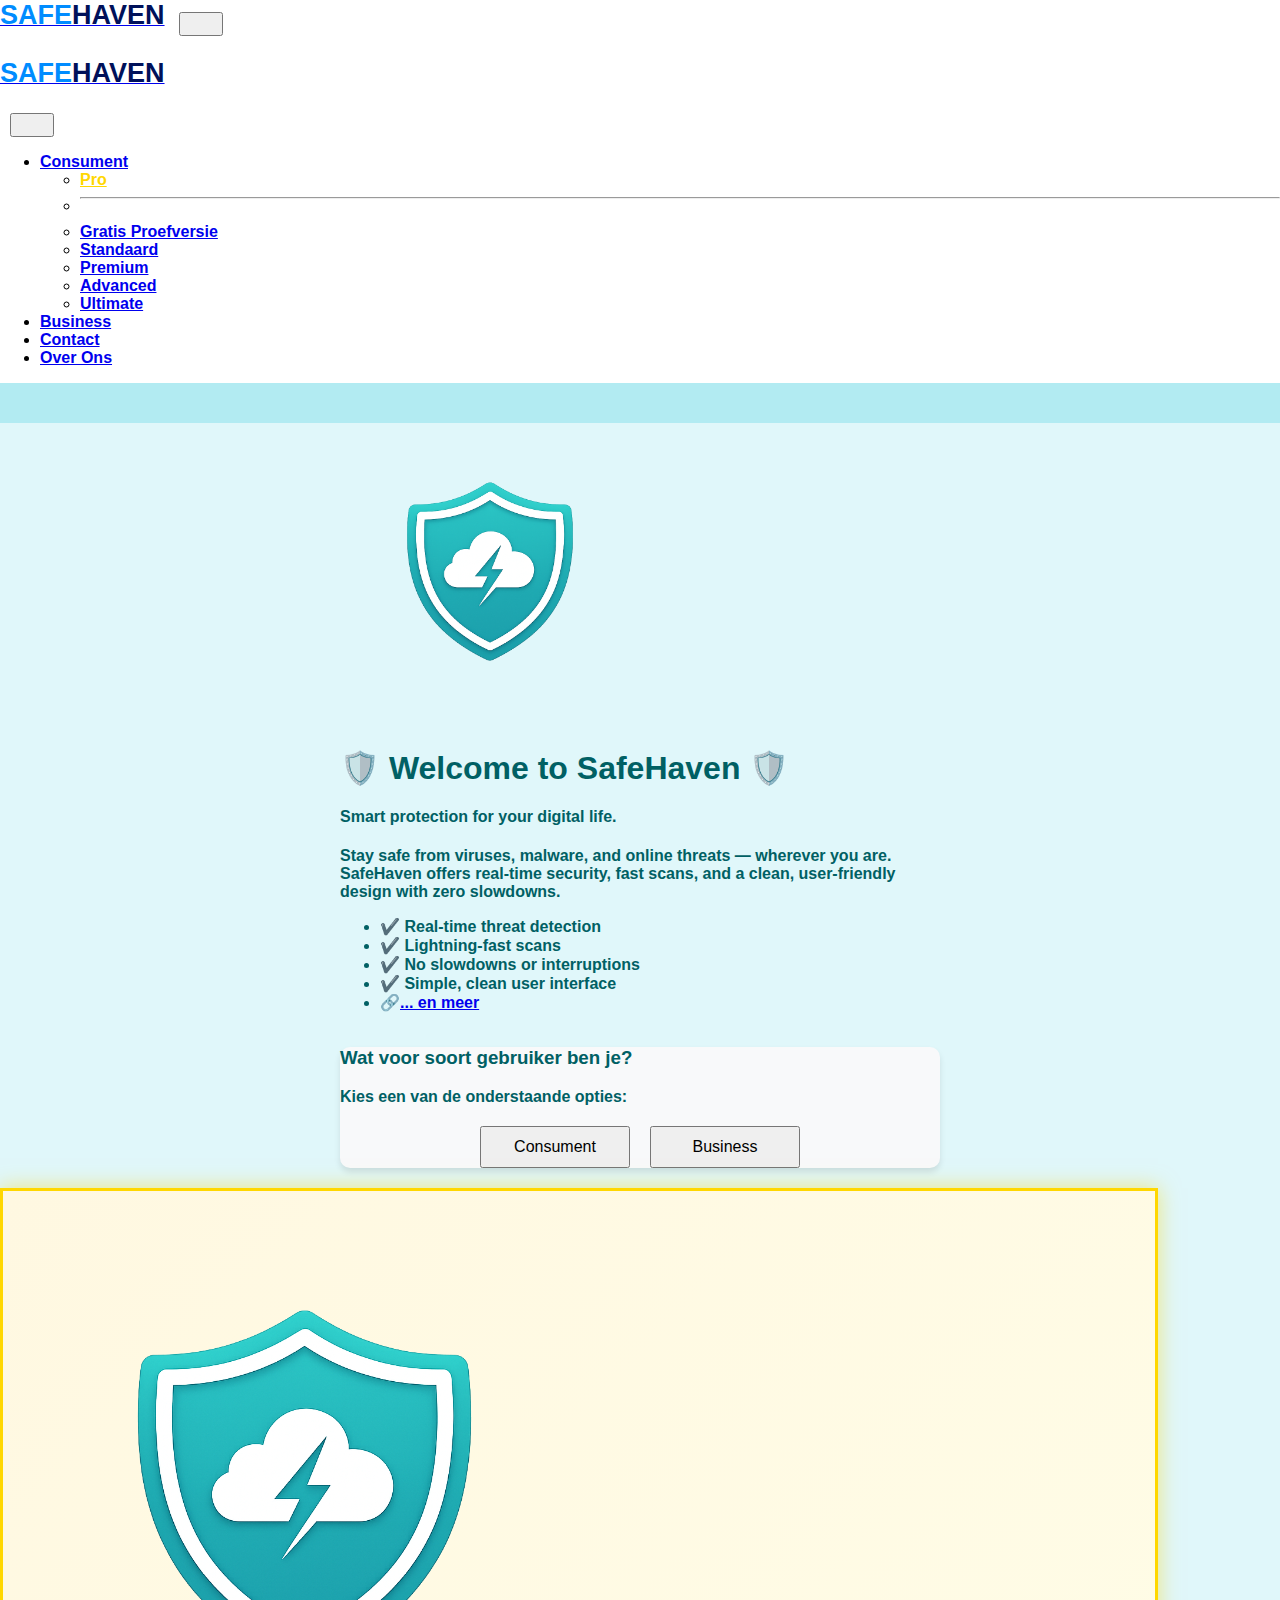
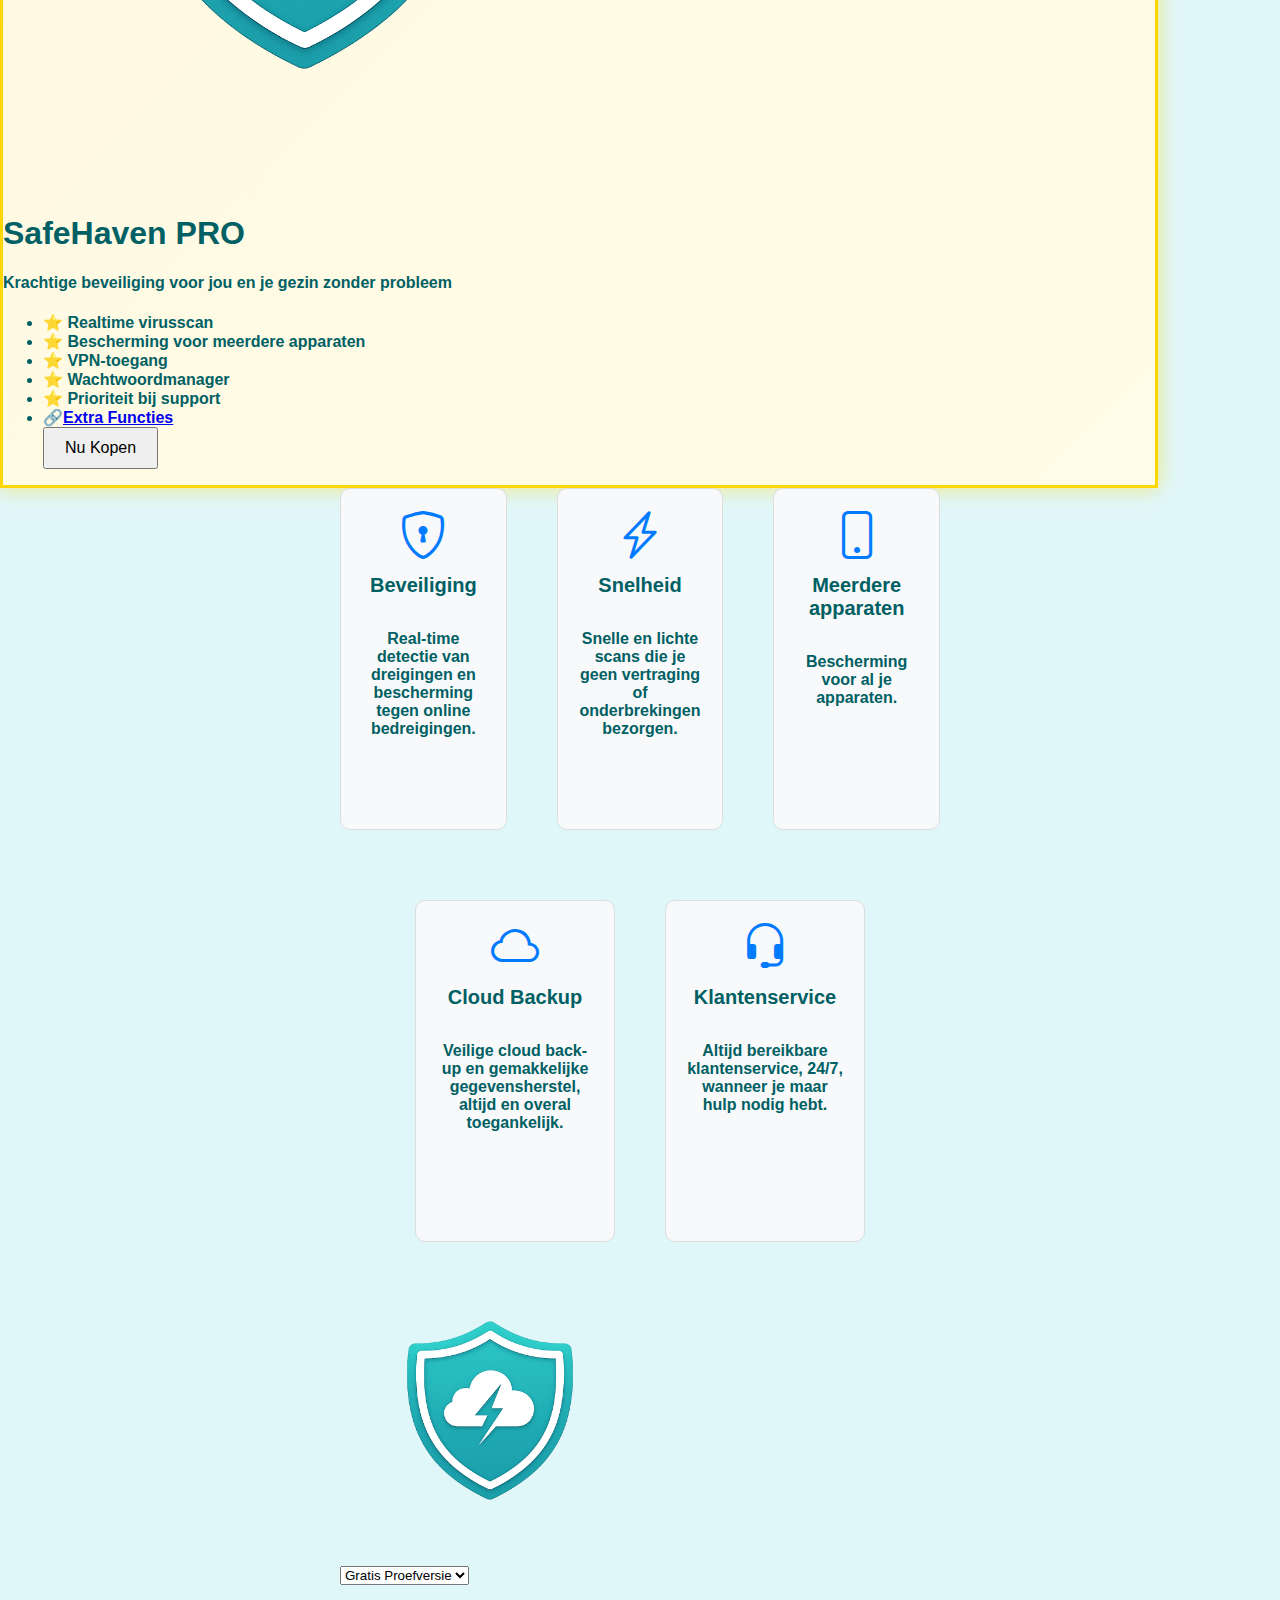
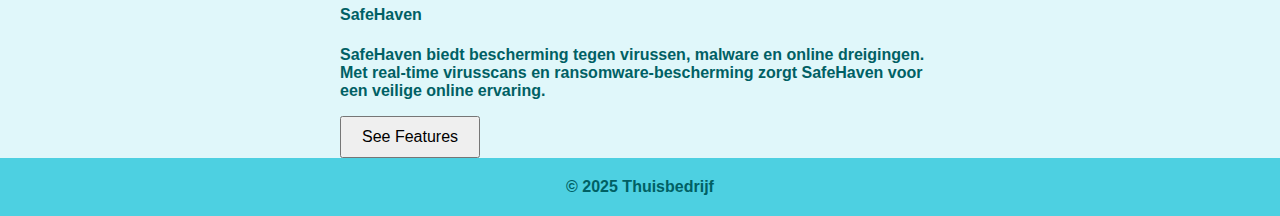
<file: Onderneming NIEUWE NIZUEZE UPDATE/index.html>
<!DOCTYPE html>
<html lang="en">
<head>
  <meta charset="UTF-8">
    <meta name="viewport" content="width=device-width, initial-scale=1.0">
  <title>Layout Wisselaar</title>
  <link rel="stylesheet" href="style.css">
   <link href="https://cdn.jsdelivr.net/npm/bootstrap-icons@1.10.5/font/bootstrap-icons.css" rel="stylesheet">
  <link href="https://cdn.jsdelivr.net/npm/bootstrap@5.3.6/dist/css/bootstrap.min.css" rel="stylesheet" integrity="sha384-4Q6Gf2aSP4eDXB8Miphtr37CMZZQ5oXLH2yaXMJ2w8e2ZtHTl7GptT4jmndRuHDT" crossorigin="anonymous">
  <style>
    body {
      margin: 0;
      font-family: Arial, sans-serif;
      font-weight: bold;
    }

    .buttons {
      display: flex;
      justify-content: center;
      margin: 20px 0;
    }

    button {
      margin: 0 10px;
      padding: 10px 20px;
      font-size: 16px;
      cursor: pointer;
    }

    .layout {
      display: none;
      min-height: 100vh;
      flex-direction: column;
    }

    .header, .footer {
      padding: 20px;
      text-align: center;
    }

    .content {
      flex: 1;
      padding: 40px;
      text-align: center;
    }

    /* Thuis layout */
    .home-layout {
      background-color: #e0f7fa;
      color: #006064;
    }

    .home-layout .header {
      background-color: #b2ebf2;
    }

    .home-layout .footer {
      background-color: #4dd0e1;
    }

    /* Zakelijke layout */
    .business-layout {
      background-color: #f3e5f5;
      color: #4a148c;
    }

    .business-layout .header {
      background-color: #ce93d8;
    }

    .business-layout .footer {
      background-color: #ba68c8;
    }

    .active {
      display: flex;
    }

        .feature-box {
      flex: 1;  /* Makes all boxes grow and have equal width */
      min-height: 300px;
      text-align: center;
      padding: 20px;
      border: 1px solid #ddd;
      border-radius: 10px;
      background-color: #f8f9fa;
      margin-bottom: 20px;
      transition: transform 0.3s ease, box-shadow 0.3s ease;
    }

    .feature-box:hover {
      transform: translateY(-5px);
      box-shadow: 0 4px 10px rgba(0, 0, 0, 0.1);
    }

    .feature-box i {
      font-size: 3rem;
      color: #007bff;
    }

    .feature-box h5 {
      margin-top: 10px;
      font-size: 1.25rem;
    }

    /* Optional: Add space between the boxes */
    .feature-box-container {
      display: flex;
      align-items: stretch; 
      justify-content: center;
      gap: 50px;
      flex-wrap: wrap;
    }

    .feature-box-container .col-md-2 {
      flex: 1;
      max-width: 200px;
      text-align: center;
    }

        #fadeImage {
      transition: opacity 0.3s ease-in-out;
    }

    .opacity-0 {
      opacity: 0;
    }
  </style>
</head>
<body>
  <script src="https://cdn.jsdelivr.net/npm/bootstrap@5.3.0-alpha1/dist/js/bootstrap.bundle.min.js"></script>





<nav class="navbar fixed-top bg-body-tertiary">
  <div class="container-fluid">
    <nav class="navbar bg-body-tertiary fixed-top">
  <div class="container-fluid">
    <a class="navbar-brand" href="index.html"><span class="safe">SAFE</span><span class="haven">HAVEN</span></a>
    <button class="navbar-toggler" type="button" data-bs-toggle="offcanvas" data-bs-target="#offcanvasNavbar" aria-controls="offcanvasNavbar" aria-label="Toggle navigation">
      <span class="navbar-toggler-icon"></span>
    </button>
    <div class="offcanvas offcanvas-end" tabindex="-1" id="offcanvasNavbar" aria-labelledby="offcanvasNavbarLabel">
      <div class="offcanvas-header">
        <h5 class="offcanvas-title" id="offcanvasNavbarLabel"><a class="navbar-brand" href="index.html"><span class="safe">SAFE</span><span class="haven">HAVEN</span></a></h5>
        <button type="button" class="btn-close" data-bs-dismiss="offcanvas" aria-label="Close"></button>
      </div>
      
      <div class="offcanvas-body">
        <ul class="navbar-nav justify-content-end flex-grow-1 pe-3">
          <li class="nav-item dropdown">
            <a class="nav-link dropdown-toggle" href="Consument.html" role="button" data-bs-toggle="dropdown" aria-expanded="true">Consument</a>
            <ul class="dropdown-menu">
              <li><a class="dropdown-item" href="#" style="color: gold;">Pro</a></li>
              <li><hr class="dropdown-divider"></li>
              <li><a class="dropdown-item" href="#">Gratis Proefversie</a></li>
              <li><a class="dropdown-item" href="#">Standaard</a></li>
              <li><a class="dropdown-item" href="#">Premium</a></li>
              <li><a class="dropdown-item" href="#">Advanced</a></li>
              <li><a class="dropdown-item" href="#">Ultimate</a></li>

            </ul>
                            <li class="nav-item"><a class="nav-link active" aria-current="page" href="Business.html">Business</a></li>
          <li class="nav-item"><a class="nav-link active" aria-current="page" href="Contact.html">Contact</a></li>
          <li class="nav-item"><a class="nav-link active" aria-current="page" href="Over Ons.html">Over Ons</a></li>
          </li>
        </ul>
      </div>
    </div>
  </div>
</nav>
  </div>
</nav>










  <!-- Thuis Layout -->
  <div id="home" class="layout home-layout active">
    <div class="header">
    </div>

    <main class="container py-5">
     <div class="row align-items-center">
      <div class="container mt-5 pt-5">
  <div class="row align-items-center">
    <!-- Left: Image -->
    <div class="col-md-5 text-center mb-4 mb-md-0">
      <img src="Assets/SafeHaven Logo NoBG.png" alt="SafeHaven Logo" class="img-fluid rounded shadow" style="max-height: 300px;">
    </div>

    <!-- Right: Text content -->
    <div class="col-md-7">
      <h1 class="mb-3">🛡️ Welcome to SafeHaven 🛡️</h1>
      <h4 class="mb-3">Smart protection for your digital life.</h4>
      <p>Stay safe from viruses, malware, and online threats — wherever you are. SafeHaven offers real-time security, fast scans, and a clean, user-friendly design with zero slowdowns.</p>
      <ul class="list-unstyled">
        <li>✔️ Real-time threat detection</li>
        <li>✔️ Lightning-fast scans</li>
        <li>✔️ No slowdowns or interruptions</li>
        <li>✔️ Simple, clean user interface</li>
        <li>🔗<a href="#" class="link-primary link-offset-2 link-underline-opacity-0 link-underline-opacity-0-hover">... en meer</a></li>
      </ul>
    </div>
  </div>
   </div>
</div>
</main>



  <section class="py-5 px-4 bg-light">
    <div class="container py-5">
  <div class="box text-center p-4 rounded border">
    <h3>Wat voor soort gebruiker ben je?</h3>
    <p>Kies een van de onderstaande opties:</p>
    <div class="buttons">
      <button onclick="switchLayout('home')" class="btn btn-primary mx-2">Consument</button>
      <button onclick="switchLayout('business')" class="btn btn-secondary mx-2">Business</button>
    </div>


  </div>
</div>
  </section>



<div id="home-content" class="layout-content">
<!------------------------------------------------------------------->





  <div class="pro-box mx-auto my-5 p-4 rounded">

    <div class="row g-0 align-items-center">
      
      <!-- Left: Carousel -->
      <div class="col-md-5 border rounded">
        <div id="carouselExampleAutoplaying" class="carousel slide" data-bs-ride="carousel">
          <div class="carousel-inner">
            <div class="carousel-item active">
              <img src="Assets/SafeHaven Logo NoBG.png" class="d-block w-100" alt="...">
            </div>
          </div>
        </div>
      </div>

      <!-- Right: Text content -->
      <div class="col-md-6 p-5">
        <h1 class="mb-3">SafeHaven PRO</h1>
        <h4 class="mb-3">Krachtige beveiliging voor jou en je gezin zonder probleem</h4>
        <ul class="list-unstyled">
          <li>⭐ Realtime virusscan</li>
          <li>⭐ Bescherming voor meerdere apparaten</li>
          <li>⭐ VPN-toegang</li>
          <li>⭐ Wachtwoordmanager</li>
          <li>⭐ Prioriteit bij support</li>
          <li>🔗<a href="#" class="link-primary link-offset-2 link-underline-opacity-0 link-underline-opacity-0-hover">Extra Functies</a></li>
          <button class="btn btn-primary w-50" style="margin-left: 0px;padding-top: 10px;">Nu Kopen</button>
        </ul>
      </div>

    </div>

  </div>





  <div class="row">


    <!-- Right: Dropdown and text -->
 



  

 </div>

  <section class="py-5 px-4 bg-light">
 <div class="container py-5">
    <div class="feature-box-container">
      <!-- Box 1 -->
      <div class="col-md-2">
        <div class="feature-box">
          <i class="bi bi-shield-lock"></i>
          <h5>Beveiliging</h5>
          <p>Real-time detectie van dreigingen en bescherming tegen online bedreigingen.</p>
        </div>
      </div>

      <!-- Box 2 -->
      <div class="col-md-2">
        <div class="feature-box">
          <i class="bi bi-lightning-charge"></i>
          <h5>Snelheid</h5>
          <p>Snelle en lichte scans die je geen vertraging of onderbrekingen bezorgen.</p>
        </div>
      </div>

      <!-- Box 3 -->
      <div class="col-md-2">
        <div class="feature-box">
          <i class="bi bi-phone"></i>
          <h5>Meerdere apparaten</h5>
          <p>Bescherming voor al je apparaten.</p>
        </div>
      </div>

      <!-- Box 4 -->
      <div class="col-md-2">
        <div class="feature-box">
          <i class="bi bi-cloud"></i>
          <h5>Cloud Backup</h5>
          <p>Veilige cloud back-up en gemakkelijke gegevensherstel, altijd en overal toegankelijk.</p>
        </div>
      </div>

      <!-- Box 5 -->
      <div class="col-md-2">
        <div class="feature-box">
          <i class="bi bi-headset"></i>
          <h5>Klantenservice</h5>
          <p>Altijd bereikbare klantenservice, 24/7, wanneer je maar hulp nodig hebt.</p>
        </div>
      </div>
    </div>
  </div>
  </section>


  <section class="py-5 px-4">

     <div class="container py-4">
    <div class="row align-items-center">
      <!-- Left: Image -->
      <div class="col-md-6 text-center">
        <img id="fadeImage" src="Assets/SafeHaven Logo NoBG.png" class="img-fluid rounded shadow" alt="Slideshow" style="max-height: 300px;">
      </div>

      <!-- Right: Dropdown and Info -->
      <div class="col-md-6 d-flex justify-content-center align-items-center">
  <div class="w-100 text-center" style="max-width: 100%;">
    <select id="productSelect" class="form-select mb-3">
      <option value="FreeTrial">Gratis Proefversie</option>
      <option value="Standaard">Standaard</option>
      <option value="Premium">Premium</option>
      <option value="Advanced">Advanced</option>
      <option value="Ultimate">Ultimate</option>
    </select>

    <div id="productInfo" class="border rounded p-3 bg-light mb-3">
      <h4>SafeHaven</h4>
      <p>SafeHaven biedt bescherming tegen virussen, malware en online dreigingen. Met real-time virusscans en ransomware-bescherming zorgt SafeHaven voor een veilige online ervaring.</p>
    </div>

    <button id="extraProductButton" class="btn btn-primary w-100" style="margin-left: 0px;">See Features</button>
  </div>
</div>
    </div>
  </div>

  </section>



  <section class="py-5 px-4">

  </section>
  
  <section class="py-5 px-4 bg-light">

  </section>

 <!----------------------------------------------------------------->
</div>



















    <div class="footer">© 2025 Thuisbedrijf</div>
  </div>

  <!-- Zakelijke Layout -->
  <div id="business" class="layout business-layout">

    <div class="header">
    </div>
    <div class="content">
      <h1>Welkom bij ons bedrijf</h1>
      <p>Professioneel en doelgericht.</p>
    </div>

    <div class="footer">© 2025 Zakelijk BV</div>

  </div>


<script src="https://cdn.jsdelivr.net/npm/bootstrap@5.3.0-alpha1/dist/js/bootstrap.bundle.min.js"></script>
<script src="https://cdn.jsdelivr.net/npm/bootstrap@5.3.6/dist/js/bootstrap.bundle.min.js" integrity="sha384-j1CDi7MgGQ12Z7Qab0qlWQ/Qqz24Gc6BM0thvEMVjHnfYGF0rmFCozFSxQBxwHKO" crossorigin="anonymous"></script>
  
  
  <script>


    function switchLayout(type) {
  // Hide all layout-content sections
  document.querySelectorAll('.layout-content').forEach(function(content) {
    content.style.display = 'none';
  });

  // Show the selected section
  document.getElementById(type + '-content').style.display = 'block';
}
   const productData = {
      FreeTrial: {
        title: "Gratis Proefversie",
        description: "Probeer SafeHaven gratis uit met basisbescherming voor één apparaat. Inclusief realtime virusscan, maximaal 1,5 uur gebruik per dag, tot 7 dagen lang. Perfect om onze software te verkennen.",
        image: "Assets/SafeHaven Logo NoBG.png",
        button: "Bekijk gratis proefversie "
      },
      Standaard: {
        title: "Standaard",
        description: "Essentiële bescherming voor dagelijks gebruik. Beveilig tot 3 apparaten met realtime virusscans en zorg voor een veilige digitale omgeving zonder vertraging.",
        image: "Assets/SafeHaven Logo NoBG.png",
        button: "Bekijk Standaard"
      },
      Premium: {
        title: "Premium",
        description: "Uitgebreide beveiliging voor meerdere apparaten. Inclusief firewall, bescherming tegen ransomware en ondersteuning op verschillende platforms — ideaal voor gezinnen of intensief gebruik.",
        image: "Assets/SafeHaven Logo NoBG.png",
        button: "Bekijk Premium"
      },
      Advanced: {
        title: "Advanced",
        description: "Geavanceerde bescherming voor gezinnen en kleine teams. Inclusief real-time scans, firewall, ransomwarebescherming en ondersteuning voor 15 apparaten — krachtig én flexibel.",
        image: "Assets/SafeHaven Logo NoBG.png",
        button: "Bekijk Advanced"
      },
      Ultimate: {
        title: "Ultimate",
        description: "Complete beveiligingsoplossing voor het hele huishouden. Beschermt een onbeperkt aantal apparaten met krachtige functies zoals firewall, ransomware-bescherming en malwareblokkering — overal en altijd veilig.",
        image: "Assets/SafeHaven Logo NoBG.png",
        button: "Bekijk Ultimate"
      },
    };

    const select = document.getElementById('productSelect');
    const infoBox = document.getElementById('productInfo');
    const extraButton = document.getElementById("extraProductButton");
    const image = document.getElementById('fadeImage');

    select.addEventListener('change', () => {
      const selected = select.value;
      const data = productData[selected];

      // Update text
      infoBox.querySelector('h4').textContent = data.title;
      infoBox.querySelector('p').textContent = data.description;

      // Fade transition for image
      image.classList.add('opacity-0');
      setTimeout(() => {
        image.src = data.image;
        image.classList.remove('opacity-0');
      }, 200);

      
    });
  </script>

</body>
</html>
</file>
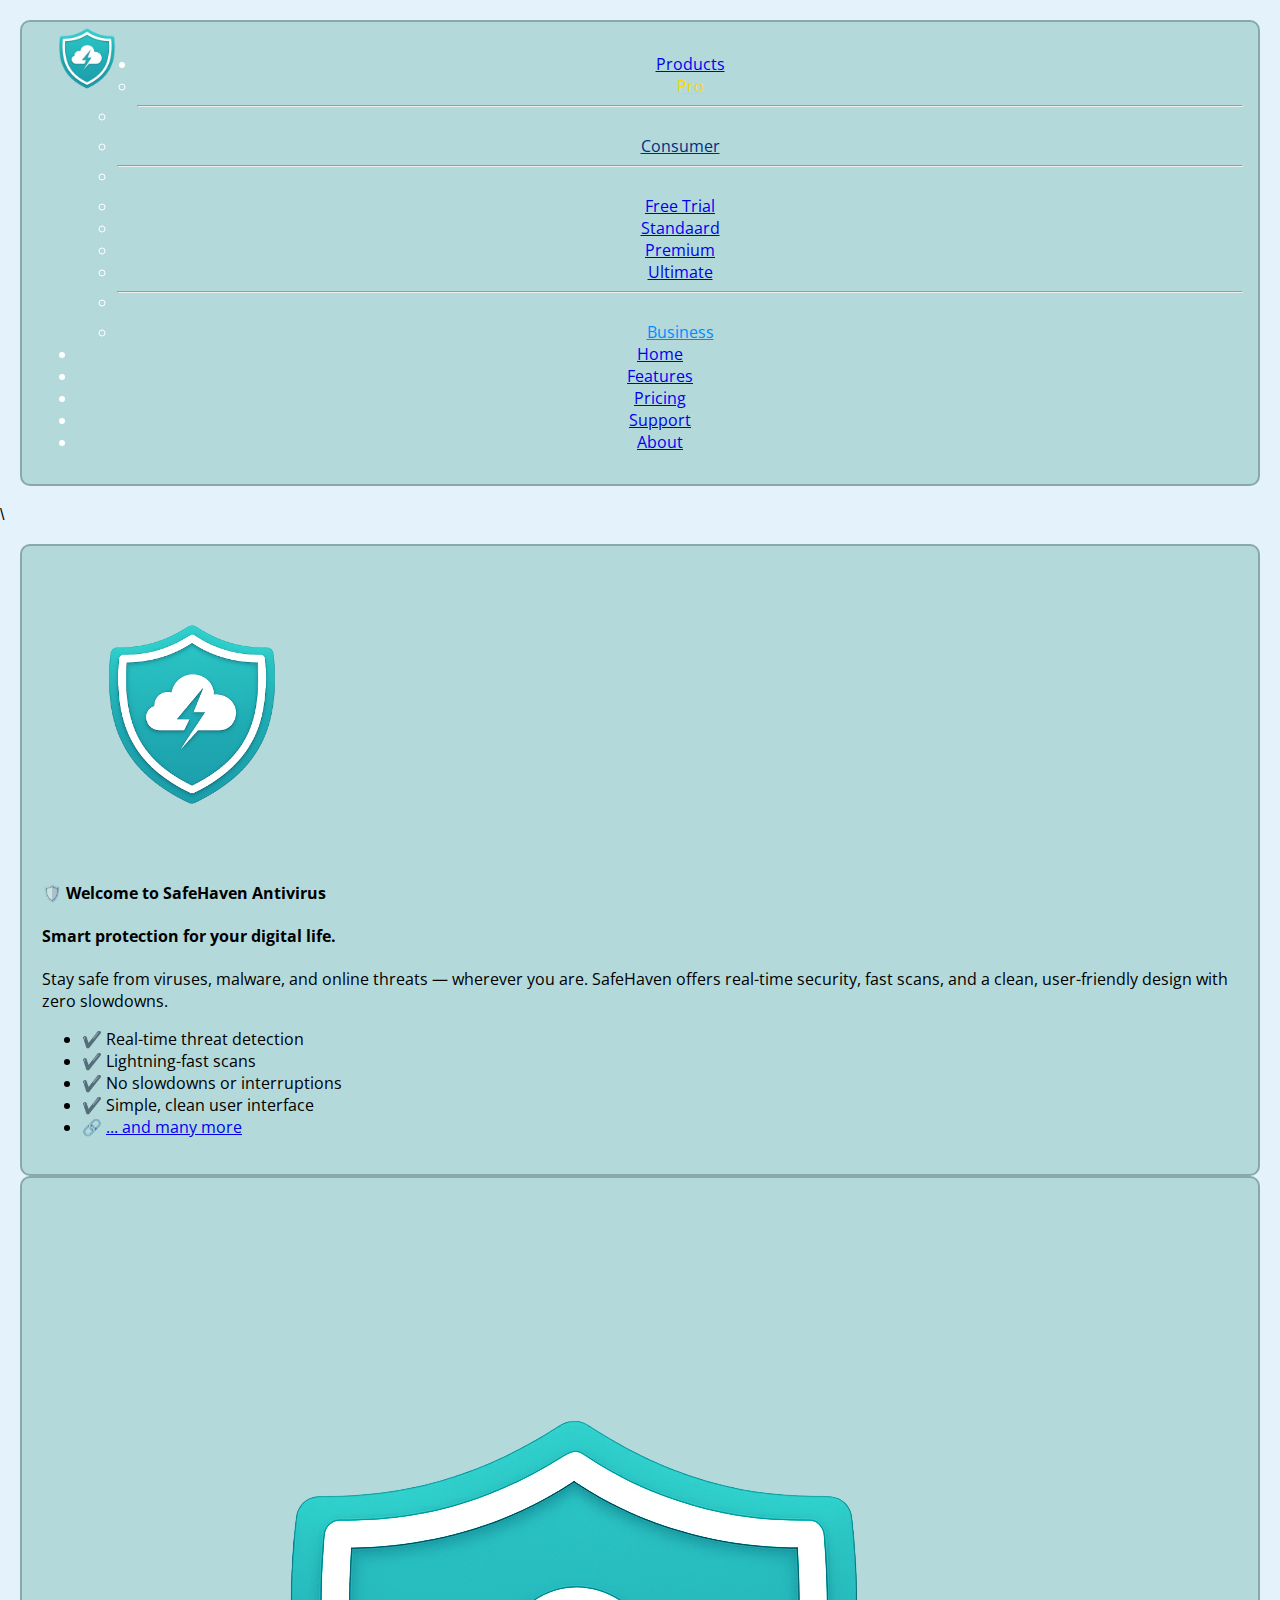
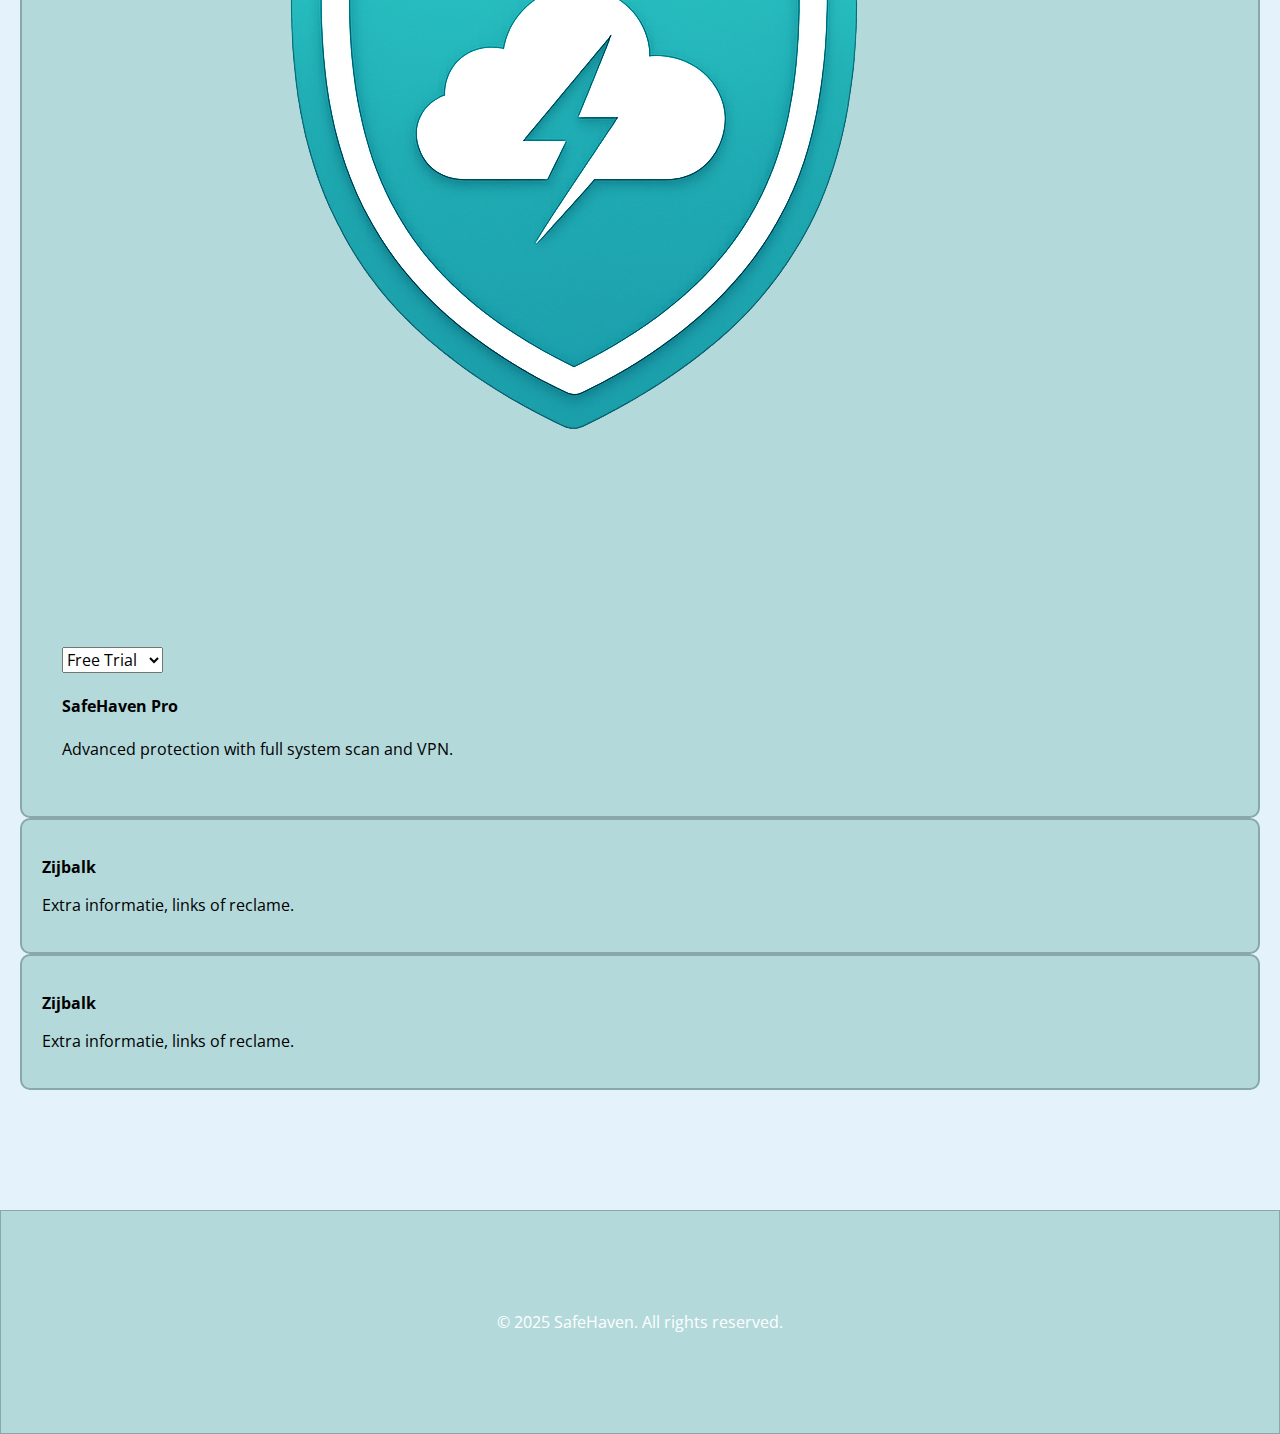
<file: Onderneming/index.html>
<!DOCTYPE html>
<html lang="en">
    <head>
    <meta charset="UTF-8">
    <meta name="viewport" content="width=device-width, initial-scale=1.0">
    <link href="https://cdn.jsdelivr.net/npm/bootstrap@5.3.6/dist/css/bootstrap.min.css" rel="stylesheet" integrity="sha384-4Q6Gf2aSP4eDXB8Miphtr37CMZZQ5oXLH2yaXMJ2w8e2ZtHTl7GptT4jmndRuHDT" crossorigin="anonymous">
    <link href="https://fonts.googleapis.com/css2?family=Open+Sans:wght@400;600&display=swap" rel="stylesheet">
    <link rel="stylesheet" href="style.css">
    <title>Mijn Website</title>
    <style>
        .v-line {
        width: 1px;
        background-color: #aaa;
        height: 100%;
        margin: 0 20px;
        }

        .products-alt {
        display: flex;
        }

        .product {
        flex: 1;
        padding: 20px;
        border-left: 1px solid #ccc;
        }

        .product:first-child {
        border-left: none;
        }
        </style>
    </head>
 <body>
    <script src="https://cdn.jsdelivr.net/npm/bootstrap@5.3.6/dist/js/bootstrap.bundle.min.js" integrity="sha384-j1CDi7MgGQ12Z7Qab0qlWQ/Qqz24Gc6BM0thvEMVjHnfYGF0rmFCozFSxQBxwHKO" crossorigin="anonymous"></script>


    <header >

      <nav navbar navbar-expand-lg navbar-light bg-light>
        <a class="navbar-brand" href="index.html">
          <img align='left' src="Assets\SafeHaven Logo NoBG.png" alt="Logo" style="height: 100px;margin-top: -28px;margin-right: 50;">
        </a>

        <ul class="nav nav-pills justify-content-center">
          <li class="nav-item dropdown">
            <a class="nav-link dropdown-toggle" data-bs-toggle="dropdown" href="#" role="button" aria-expanded="false">Products</a>
            <ul class="dropdown-menu">
              <li><a style='color: gold;' class="dropdown-item" href="#">Pro</a></li>
              <li><hr class="dropdown-divider"></li>
              <li><a style='color: rgb(0, 45, 128);' class="dropdown-item" href="#">Consumer</a></li>
              <li><hr class="dropdown-divider"></li>
              <li><a class="dropdown-item" href="#">Free Trial</a></li>
              <li><a class="dropdown-item" href="#">Standaard</a></li>
              <li><a class="dropdown-item" href="#">Premium</a></li>
              <li><a class="dropdown-item" href="#">Ultimate</a></li>
              <li><hr class="dropdown-divider"></li>
              <li><a style='color: rgb(0, 140, 255);' class="dropdown-item" href="#">Business</a></li>
            </ul>
          </li>


          <li class="nav-item">
            <a class="nav-link" href="index.html">Home</a>
          </li>
          <li class="nav-item">
            <a class="nav-link" href="Features.html">Features</a>
          </li>
          <li class="nav-item">
            <a class="nav-link" href="Pricing.html">Pricing</a>
          </li>
           <li class="nav-item">
            <a class="nav-link" href="Support.html">Support</a>
          </li>
           <li class="nav-item">
            <a class="nav-link" href="About.html">About</a>
          </li>
        </ul>
      </nav>
      
    </header>

    \

    <div class="container">

  

  <main class="container py-5">
  <div class="row align-items-center">
    <!-- Left: Image -->
    <div class="col-md-6 text-center mb-4 mb-md-0">
      <img src="Assets/SafeHaven Logo NoBG.png" alt="SafeHaven Logo" class="img-fluid rounded shadow" style="max-height: 300px;">
    </div>

    <!-- Right: Text content -->
    <div class="col-md-6">
      <h1 class="mb-3">🛡️ Welcome to SafeHaven Antivirus</h1>
      <h4 class="mb-3">Smart protection for your digital life.</h4>
      <p>Stay safe from viruses, malware, and online threats — wherever you are. SafeHaven offers real-time security, fast scans, and a clean, user-friendly design with zero slowdowns.</p>
      <ul class="list-unstyled">
        <li>✔️ Real-time threat detection</li>
        <li>✔️ Lightning-fast scans</li>
        <li>✔️ No slowdowns or interruptions</li>
        <li>✔️ Simple, clean user interface</li>
        <li>🔗 <a href="Features.html" class="link-primary">... and many more</a></li>
      </ul>
    </div>
  </div>
</main>







  <aside>
<div class="container py-4">
  <div class="row">
    <!-- Left: Auto-switching images -->
    <div class="col-md-6">
      <img id="fadeImage" src="Assets\SafeHaven Logo NoBG.png" class="img-fluid rounded" alt="Slideshow">
    </div>

    <!-- Right: Dropdown and text -->
    <div class="col-md-6">
      <select id="productSelect" class="form-select mb-3">
        <option value="FreeTrial">Free Trial</option>
        <option value="standaard">Standaard</option>
        <option value="premium">Premium</option>
        <option value="advanced">Advanced</option>
        <option value="ultimate">Ultimate</option>
        <option value="Pro">Pro</option>
      </select>

      <div id="productInfo" class="border rounded p-3 bg-light">
        <h4>SafeHaven Pro</h4>
        <p>Advanced protection with full system scan and VPN.</p>
      </div>
    </div>
  </div>
</div>
  </aside>
  <aside>
      <h3>Zijbalk</h3>
      <p>Extra informatie, links of reclame.</p>
  </aside>
  <aside>
      <h3>Zijbalk</h3>
      <p>Extra informatie, links of reclame.</p>
  </aside>

    </div>

    <footer class="bg-dark text-white text-center py-3 w-100">
      &copy; 2025 SafeHaven. All rights reserved.
    </footer>





<script>
  document.addEventListener("DOMContentLoaded", () => {
    // === Image slideshow ===
    const slideshowImages = [
      "Assets/Ads/Image1.jpg",
      "Assets/Ads/Image4.jpg",
      "Assets/Ads/Image2.jpg",
      "Assets/Ads/Image3.jpg"
    ];
    let slideIndex = 0;
    const fadeImage = document.getElementById("fadeImage");

    setInterval(() => {
      slideIndex = (slideIndex + 1) % slideshowImages.length;
      fadeImage.src = slideshowImages[slideIndex];
    }, 3000);

    // === Dropdown content ===
    const productSelect = document.getElementById("productSelect");
    const productInfo = document.getElementById("productInfo");

    const infoMap = {
      standaard: {
        title: "SafeHaven Standaard",
        text: "SafeHaven Standaard offers essential antivirus protection with scheduled scans and automatic threat removal — perfect for basic everyday security"
      },
      premium: {
        title: "SafeHaven Consumer",
        text: "Advanced protection with firewall control, real-time updates, and identity theft prevention — all without slowing your system."
      },
      advanced: {
        title: "Key Features",
        text: "✔️ Real-time detection<br>✔️ Fast scans<br>✔️ No slowdowns"
      },
      ultimate: {
        title: "SafeHaven Standaard",
        text: "Basic protection against viruses with scheduled scanning."
      },
      Pro: {
        title: "SafeHaven Premium",
        text: "Includes email protection, auto-updates, and ransomware shield."
      },
      FreeTrial: {
        title: "SafeHaven Ultimate",
        text: "Try SafeHaven free for 7 days — get full access to premium features and experience powerful protection risk-free.<br>✔️ Realtime virusscan<br>✔️ 1 apparaat<br>✔️ Max 1,5u per dag"
      },
    };

    productSelect.addEventListener("change", () => {
      const val = productSelect.value;
      const info = infoMap[val];
      productInfo.innerHTML = `<h4>${info.title}</h4><p>${info.text}</p>`;
    });
  });
</script>
 
  </body>
</html>
</file>
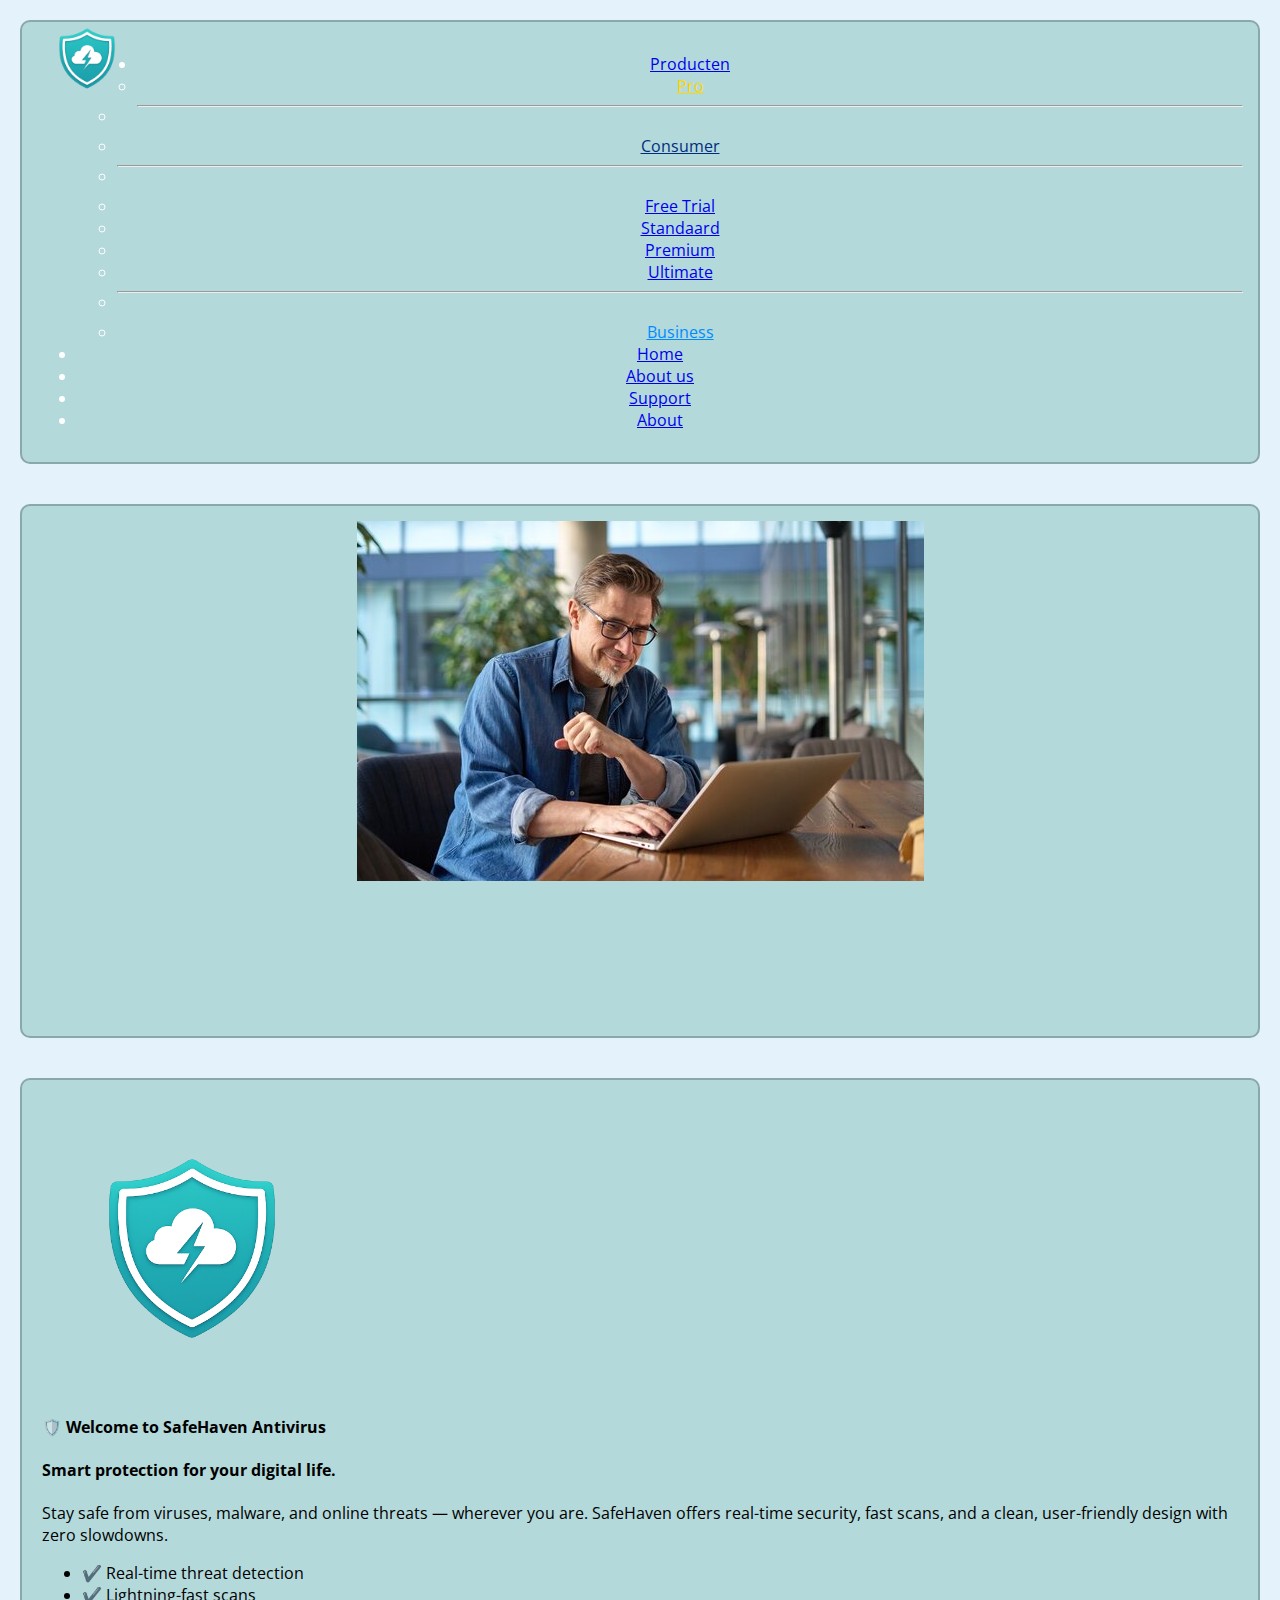
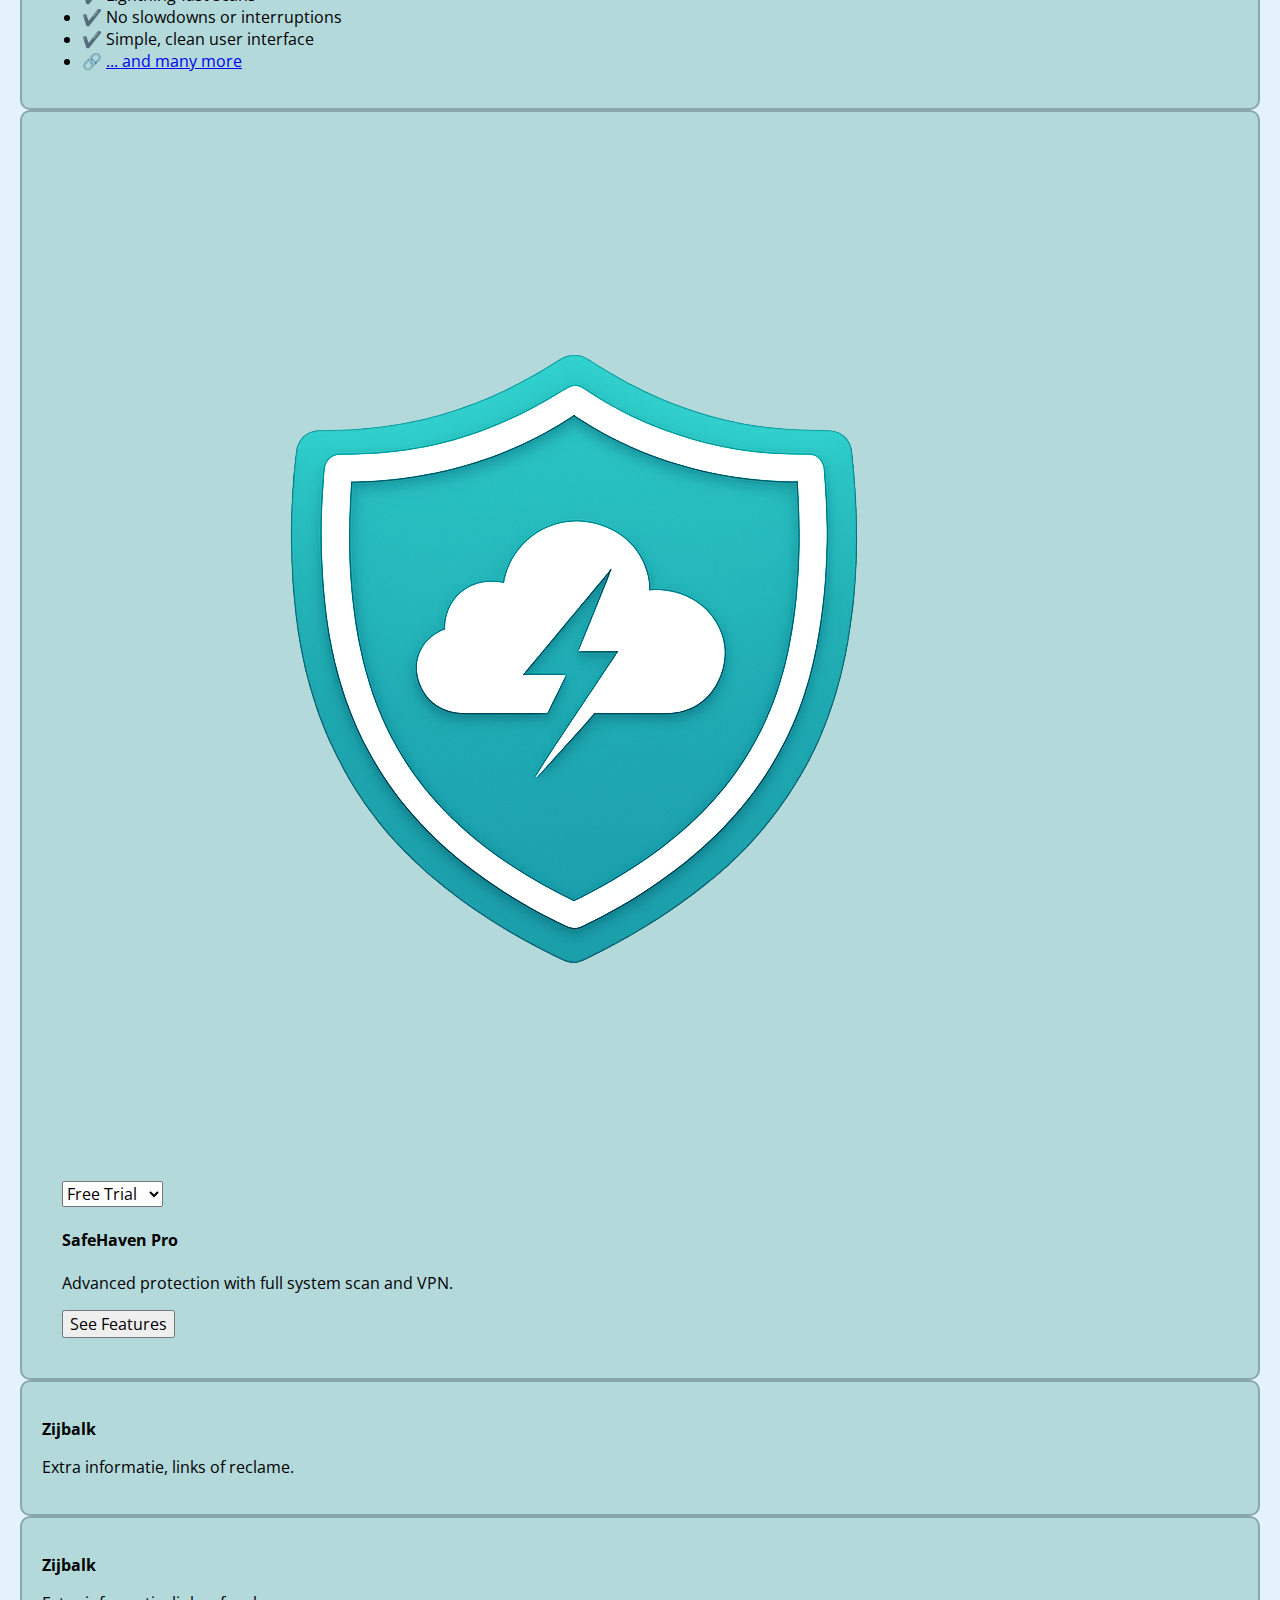
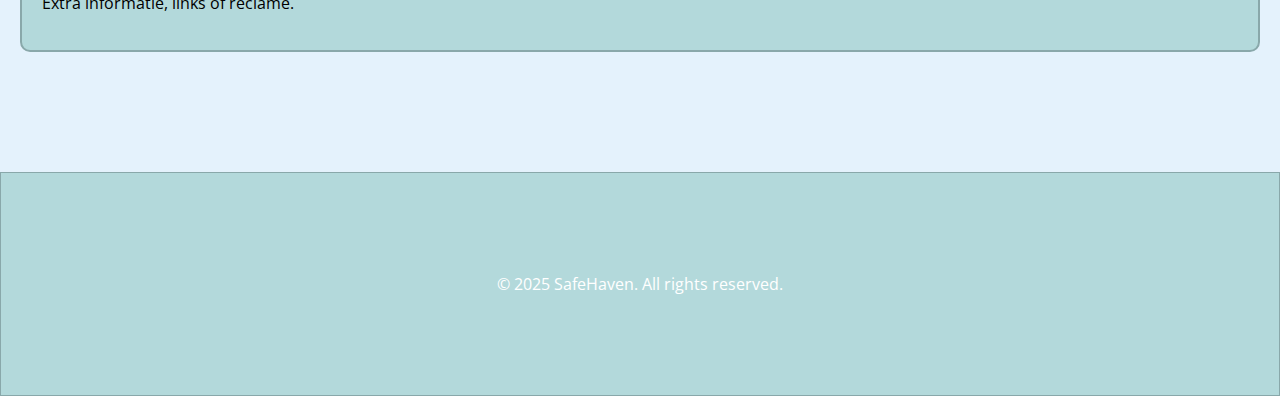
<file: Examen-06-25-UPDATED/Onderneming/index.html>
<!DOCTYPE html>
<html lang="en">
    <head>
    <meta charset="UTF-8">
    <meta name="viewport" content="width=device-width, initial-scale=1.0">
    <link href="https://cdn.jsdelivr.net/npm/bootstrap@5.3.6/dist/css/bootstrap.min.css" rel="stylesheet" integrity="sha384-4Q6Gf2aSP4eDXB8Miphtr37CMZZQ5oXLH2yaXMJ2w8e2ZtHTl7GptT4jmndRuHDT" crossorigin="anonymous">
    <link href="https://fonts.googleapis.com/css2?family=Open+Sans:wght@400;600&display=swap" rel="stylesheet">
    <link rel="stylesheet" href="style.css">
    <title>Mijn Website</title>
    <style>
        .v-line {
        width: 1px;
        background-color: #aaa;
        height: 100%;
        margin: 0 20px;
        }

        .products-alt {
        display: flex;
        }

        .product {
        flex: 1;
        padding: 20px;
        border-left: 1px solid #ccc;
        }

        .product:first-child {
        border-left: none;
        }
        </style>
    </head>
 <body>
    <script src="https://cdn.jsdelivr.net/npm/bootstrap@5.3.6/dist/js/bootstrap.bundle.min.js" integrity="sha384-j1CDi7MgGQ12Z7Qab0qlWQ/Qqz24Gc6BM0thvEMVjHnfYGF0rmFCozFSxQBxwHKO" crossorigin="anonymous"></script>



  
  
    <header >
      <nav navbar navbar-expand-lg navbar-light bg-light>
        <a class="navbar-brand" href="index.html">
          <img align='left' src="Assets\SafeHaven Logo NoBG.png" alt="Logo" style="height: 100px;margin-top: -28px;margin-right: 50;">
        </a>

        <ul class="nav nav-pills justify-content-center">
          <li class="nav-item dropdown">
            <a class="nav-link dropdown-toggle" data-bs-toggle="dropdown" href="#" role="button" aria-expanded="false">Producten</a>
            <ul class="dropdown-menu">
              <li><a style='color: gold;' class="dropdown-item" href="#">Pro</a></li>
              <li><hr class="dropdown-divider"></li>
              <li><a style='color: rgb(0, 45, 128);' class="dropdown-item" href="#">Consumer</a></li>
              <li><hr class="dropdown-divider"></li>
              <li><a class="dropdown-item" href="#">Free Trial</a></li>
              <li><a class="dropdown-item" href="#">Standaard</a></li>
              <li><a class="dropdown-item" href="#">Premium</a></li>
              <li><a class="dropdown-item" href="#">Ultimate</a></li>
              <li><hr class="dropdown-divider"></li>
              <li><a style='color: rgb(0, 140, 255);' class="dropdown-item" href="#">Business</a></li>
            </ul>
          </li>


          <li class="nav-item">
            <a class="nav-link" href="index.html">Home</a>
          </li>
          <li class="nav-item">
            <a class="nav-link" href="Product.html">About us</a>
          </li>
           <li class="nav-item">
            <a class="nav-link" href="Contact.html">Support</a>
          </li>
           <li class="nav-item">
            <a class="nav-link" href="About.html">About</a>
          </li>
        </ul>
      </nav>
      </header>


          
      <header>
  <nav  style="height: 500px;">
    <img src="Assets/Home/2.jpg" alt="Header Image" style="max-width: 100%; height: auto;">
  </nav>
</header>
      
    

    

    <div class="container">

  

  <main class="container py-5">
  <div class="row align-items-center">
    <!-- Left: Image -->
    <div class="col-md-6 text-center mb-4 mb-md-0">
      <img src="Assets/SafeHaven Logo NoBG.png" alt="SafeHaven Logo" class="img-fluid rounded shadow" style="max-height: 300px;">
    </div>

    <!-- Right: Text content -->
    <div class="col-md-6">
      <h1 class="mb-3">🛡️ Welcome to SafeHaven Antivirus</h1>
      <h4 class="mb-3">Smart protection for your digital life.</h4>
      <p>Stay safe from viruses, malware, and online threats — wherever you are. SafeHaven offers real-time security, fast scans, and a clean, user-friendly design with zero slowdowns.</p>
      <ul class="list-unstyled">
        <li>✔️ Real-time threat detection</li>
        <li>✔️ Lightning-fast scans</li>
        <li>✔️ No slowdowns or interruptions</li>
        <li>✔️ Simple, clean user interface</li>
        <li>🔗 <a href="Features.html" class="link-primary">... and many more</a></li>
      </ul>
    </div>
  </div>
</main>







  <aside>
<div class="container py-4">
  <div class="row">
    <!-- Left: Auto-switching images -->
    <div class="col-md-6">
      <img id="fadeImage" src="Assets\SafeHaven Logo NoBG.png" class="img-fluid rounded" alt="Slideshow">
    </div>

    <!-- Right: Dropdown and text -->
    <div class="col-md-6">
      <select id="productSelect" class="form-select mb-3">
        <option value="FreeTrial">Free Trial</option>
        <option value="standaard">Standaard</option>
        <option value="premium">Premium</option>
        <option value="advanced">Advanced</option>
        <option value="ultimate">Ultimate</option>
        <option value="Pro">Pro</option>
      </select>

      <div id="productInfo" class="border rounded p-3 bg-light">
        <h4>SafeHaven Pro</h4>
        <p>Advanced protection with full system scan and VPN.</p>
      </div>
      <button id="extraProductButton" class="btn btn-primary w-100">See Features</button>
    </div>
  </div>
</div>
  </aside>
  <aside>
      <h3>Zijbalk</h3>
      <p>Extra informatie, links of reclame.</p>
  </aside>
  <aside>
      <h3>Zijbalk</h3>
      <p>Extra informatie, links of reclame.</p>
  </aside>

    </div>

    <footer class="bg-dark text-white text-center py-3 w-100">
      &copy; 2025 SafeHaven. All rights reserved.
    </footer>





<script>
  document.addEventListener("DOMContentLoaded", () => {
    // === Image slideshow ===
    const slideshowImages = [
      "Assets/Ads/Image1.jpg",
      "Assets/Ads/Image4.jpg",
      "Assets/Ads/Image2.jpg",
      "Assets/Ads/Image3.jpg"
    ];
    let slideIndex = 0;
    const fadeImage = document.getElementById("fadeImage");

    setInterval(() => {
      slideIndex = (slideIndex + 1) % slideshowImages.length;
      fadeImage.src = slideshowImages[slideIndex];
    }, 3000);

    // === Dropdown content ===
    const productSelect = document.getElementById("productSelect");
    const productInfo = document.getElementById("productInfo");
    const extraButton = document.getElementById("extraProductButton");

    const infoMap = {
       standaard: {
        title: "SafeHaven Standaard",
        text: "SafeHaven Standaard biedt essentiële bescherming tegen virussen en malware.",
        button: "Koop Standaard"
      },
      premium: {
        title: "SafeHaven Premium",
        text: "Uitgebreide bescherming inclusief firewall en e-mailbeveiliging.",
        button: "Koop Premium"
      },
      advanced: {
        title: "SafeHaven Advanced",
        text: "✔️ Real-time detectie<br>✔️ Snelle scans<br>✔️ Cloudbeveiliging",
        button: "Bekijk Advanced"
      },
      ultimate: {
        title: "SafeHaven Ultimate",
        text: "Volledige bescherming, inclusief dark web monitoring en identity theft-beveiliging.",
        button: "Koop Ultimate"
      },
      Pro: {
        title: "SafeHaven Pro",
        text: "Bevat extra tools voor professionals en beheerders.",
        button: "Koop Pro"
      },
      FreeTrial: {
        title: "SafeHaven Free Trial",
        text: "Probeer SafeHaven gratis voor 7 dagen met volledige functionaliteit.",
        button: "Start gratis proef"
      },
    };

    productSelect.addEventListener("change", () => {
      const selected = productSelect.value;
      const info = infoMap[selected];

      productInfo.innerHTML = `<h4>${info.title}</h4><p>${info.text}</p>`;
      extraButton.textContent = info.button;
    });

    extraButton.addEventListener("click", () => {
      const selected = productSelect.value;
      window.location.href = `Pricing.html#${selected}`;
    });
    });
  </script>
 
</body>
</html>
</file>
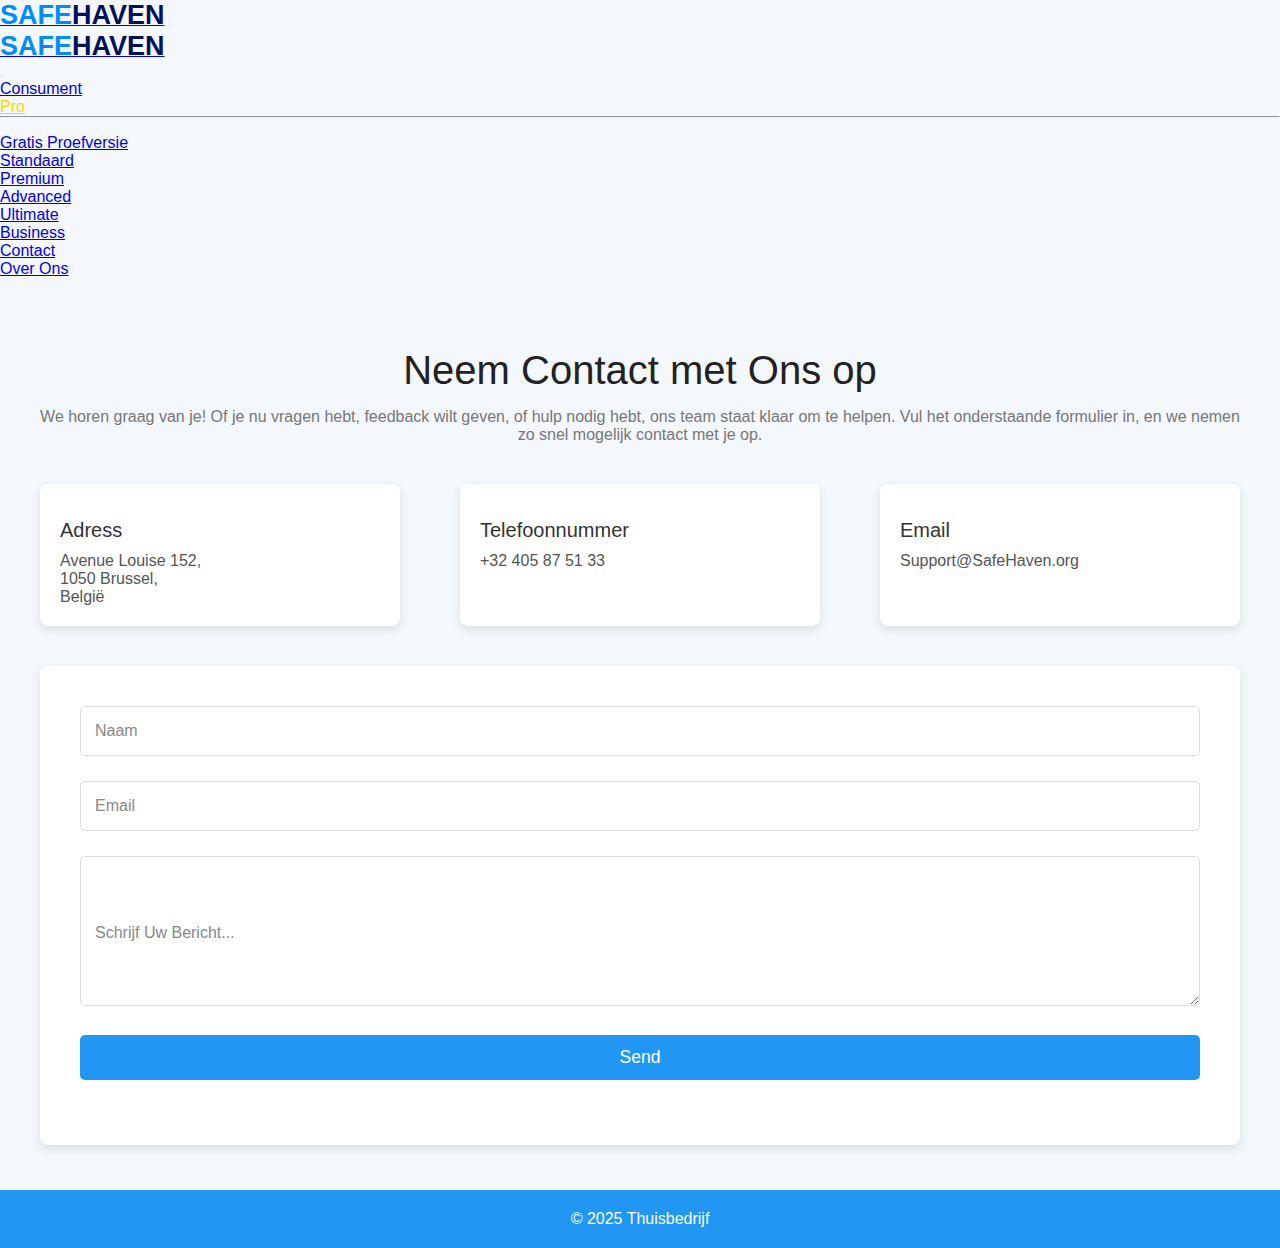
<file: Onderneming NIEUWE NIZUEZE UPDATE/Contact.html>
<!DOCTYPE html>
<html lang="en">
<head>
  <meta charset="UTF-8">
  <meta name="viewport" content="width=device-width, initial-scale=1.0">
  <title>Contact Us</title>
  <link rel="stylesheet" href="style.css">
  <link href="https://cdn.jsdelivr.net/npm/bootstrap-icons@1.10.5/font/bootstrap-icons.css" rel="stylesheet">
  <link href="https://cdn.jsdelivr.net/npm/bootstrap@5.3.6/dist/css/bootstrap.min.css" rel="stylesheet" integrity="sha384-4Q6Gf2aSP4eDXB8Miphtr37CMZZQ5oXLH2yaXMJ2w8e2ZtHTl7GptT4jmndRuHDT" crossorigin="anonymous">
  <style>
    * {
      padding: 0;
      margin: 0;
      box-sizing: border-box;
      font-family: Arial, sans-serif;
      font-weight: normal;
    }

    body {
      background-color: #f4f7fc;
      font-family: 'Arial', sans-serif;
      color: #333;
    }

    section {
      padding: 45px 0;
      padding-top: 70px;
    }

    .section-header {
      text-align: center;
      margin-bottom: 40px;
    }

    .section-header h2 {
      font-size: 2.5rem;
      margin-bottom: 15px;
      color: #222;
    }

    .section-header p {
      font-size: 1rem;
      color: #777;
    }

    .container {
      max-width: 1200px;
      margin: 0 auto;
    }

    .contact-info {
      display: flex;
      justify-content: space-between;
      margin-bottom: 40px;
    }

    .contact-info-item {
      background: #fff;
      padding: 20px;
      border-radius: 8px;
      box-shadow: 0 4px 10px rgba(0, 0, 0, 0.1);
      width: 30%;
    }

    .contact-info-icon {
      font-size: 2rem;
      color: #2196f3;
      margin-bottom: 15px;
    }

    .contact-info-content h4 {
      font-size: 1.25rem;
      margin-bottom: 10px;
      color: #333;
    }

    .contact-info-content p {
      font-size: 1rem;
      color: #555;
    }

    .contact-form {
      background: #fff;
      padding: 40px;
      border-radius: 8px;
      box-shadow: 0 4px 10px rgba(0, 0, 0, 0.1);
    }

    .contact-form h2 {
      font-size: 2rem;
      margin-bottom: 30px;
      color: #222;
      text-align: center;
    }

    .input-box {
      position: relative;
      margin-bottom: 25px;
    }

    .input-box input,
    .input-box textarea {
      width: 100%;
      padding: 15px;
      font-size: 1rem;
      border: 1px solid #ddd;
      border-radius: 5px;
      outline: none;
      transition: 0.3s ease-in-out;
    }

    .input-box textarea {
      resize: vertical;
      height: 150px;
    }

    .input-box input:focus,
    .input-box textarea:focus {
      border-color: #2196f3;
    }

    .input-box input:focus ~ span,
    .input-box textarea:focus ~ span {
      top: -10px;
      font-size: 12px;
      color: #2196f3;
    }

    .input-box span {
      position: absolute;
      left: 15px;
      top: 50%;
      transform: translateY(-50%);
      font-size: 1rem;
      color: #888;
      transition: 0.3s ease-in-out;
    }

    .input-box input:valid ~ span,
    .input-box textarea:valid ~ span {
      top: -10px;
      font-size: 12px;
      color: #2196f3;
    }

    .input-box input[type="submit"] {
      background-color: #2196f3;
      color: white;
      border: none;
      cursor: pointer;
      padding: 12px 25px;
      font-size: 1.1rem;
      border-radius: 5px;
      width: 100%;
      transition: background-color 0.3s;
    }

    .input-box input[type="submit"]:hover {
      background-color: #1976d2;
    }

    /* Footer */
    .footer {
      background-color: #2196f3;
      color: white;
      padding: 20px 0;
      text-align: center;
    }

    .notification {
  position: fixed;
  top: 20px;
  right: 20px;
  background-color: #4CAF50;
  color: white;
  padding: 15px;
  border-radius: 5px;
  box-shadow: 0 4px 10px rgba(0, 0, 0, 0.2);
  font-size: 16px;
  z-index: 9999;
  opacity: 0;
  animation: fadeIn 0.5s ease-in-out forwards;
}

@keyframes fadeIn {
  from {
    opacity: 0;
    transform: translateX(100%);
  }
  to {
    opacity: 1;
    transform: translateX(0);
  }
}


  </style>
</head>
<body>
<script src="https://cdn.jsdelivr.net/npm/@popperjs/core@2.11.6/dist/umd/popper.min.js" integrity="sha384-oBqDVmMz4fnFO9gyb3d5E5h6ra06pQybuM1QZmYazNx3zxZl00Kn9c5QXyPT2hVx" crossorigin="anonymous"></script>
  <script src="https://cdn.jsdelivr.net/npm/bootstrap@5.3.6/dist/js/bootstrap.min.js" integrity="sha384-pzjw8f+ua7Kw1TIq0v8Fq8o6e2R6cmeq8DEqxD5Utmd9gQgZ1vXn6weD0zVK7Q7p" crossorigin="anonymous"></script>
  <script src="https://cdn.jsdelivr.net/npm/bootstrap@5.3.0-alpha1/dist/js/bootstrap.bundle.min.js"></script>

  <!-- Navbar -->
<nav class="navbar fixed-top bg-body-tertiary">
  <div class="container-fluid">
    <nav class="navbar bg-body-tertiary fixed-top">
  <div class="container-fluid">
    <a class="navbar-brand" href="index.html"><span class="safe">SAFE</span><span class="haven">HAVEN</span></a>
    <button class="navbar-toggler" type="button" data-bs-toggle="offcanvas" data-bs-target="#offcanvasNavbar" aria-controls="offcanvasNavbar" aria-label="Toggle navigation">
      <span class="navbar-toggler-icon"></span>
    </button>
    <div class="offcanvas offcanvas-end" tabindex="-1" id="offcanvasNavbar" aria-labelledby="offcanvasNavbarLabel">
      <div class="offcanvas-header">
        <h5 class="offcanvas-title" id="offcanvasNavbarLabel"><a class="navbar-brand" href="index.html"><span class="safe">SAFE</span><span class="haven">HAVEN</span></a></h5>
        <button type="button" class="btn-close" data-bs-dismiss="offcanvas" aria-label="Close"></button>
      </div>
      
      <div class="offcanvas-body">
        <ul class="navbar-nav justify-content-end flex-grow-1 pe-3">
          <li class="nav-item dropdown">
            <a class="nav-link dropdown-toggle" href="Consument.html" role="button" data-bs-toggle="dropdown" aria-expanded="true">Consument</a>
            <ul class="dropdown-menu">
              <li><a class="dropdown-item" href="#" style="color: gold;">Pro</a></li>
              <li><hr class="dropdown-divider"></li>
              <li><a class="dropdown-item" href="#">Gratis Proefversie</a></li>
              <li><a class="dropdown-item" href="#">Standaard</a></li>
              <li><a class="dropdown-item" href="#">Premium</a></li>
              <li><a class="dropdown-item" href="#">Advanced</a></li>
              <li><a class="dropdown-item" href="#">Ultimate</a></li>

            </ul>
                            <li class="nav-item"><a class="nav-link active" aria-current="page" href="Business.html">Business</a></li>
          <li class="nav-item"><a class="nav-link active" aria-current="page" href="Contact.html">Contact</a></li>
          <li class="nav-item"><a class="nav-link active" aria-current="page" href="Over Ons.html">Over Ons</a></li>
          </li>
        </ul>
      </div>
    </div>
  </div>
</nav>
  </div>
</nav>

  <section>
    <div class="section-header">
      <div class="container">
        <h2>Neem Contact met Ons op</h2>
        <p>We horen graag van je! Of je nu vragen hebt, feedback wilt geven, of hulp nodig hebt, ons team staat klaar om te helpen. Vul het onderstaande formulier in, en we nemen zo snel mogelijk contact met je op.</p>
      </div>
    </div>

    <div class="container">
      <div class="row">
        <!-- Contact Info -->
        <div class="contact-info">
          <div class="contact-info-item">
            <div class="contact-info-icon">
              <i class="fas fa-home"></i>
            </div>
            <div class="contact-info-content">
              <h4>Adress</h4>
              <p>Avenue Louise 152,<br/> 1050 Brussel, <br/>België</p>
            </div>
          </div>

          <div class="contact-info-item">
            <div class="contact-info-icon">
              <i class="fas fa-phone"></i>
            </div>
            <div class="contact-info-content">
              <h4>Telefoonnummer</h4>
              <p>+32 405 87 51 33</p>
            </div>
          </div>

          <div class="contact-info-item">
            <div class="contact-info-icon">
              <i class="fas fa-envelope"></i>
            </div>
            <div class="contact-info-content">
              <h4>Email</h4>
              <p>Support@SafeHaven.org</p>
            </div>
          </div>
        </div>

        <!-- Contact Form -->
        <div class="contact-form">
          <form action="" id="contact-form">
            
            <div class="input-box">
              <input type="text" required="true" name="name">
              <span>Naam</span>
            </div>

            <div class="input-box">
              <input type="email" required="true" name="email">
              <span>Email</span>
            </div>

            <div class="input-box">
              <textarea required="true" name="message"></textarea>
              <span>Schrijf Uw Bericht...</span>
            </div>

            <div class="input-box">
              <input type="submit" value="Send" name="">
            </div>
          </form>
        </div>
      </div>
    </div>
  </section>

  <!-- Footer -->
  <section class="footer">
    <div>© 2025 Thuisbedrijf</div>
  </section>

  <!-- Optional Bootstrap JS and Icons -->
  
  <script>
  document.getElementById("contact-form").addEventListener("submit", function(event) {
    event.preventDefault();  // Prevent the form from submitting

    // Show a notification
    const notification = document.createElement("div");
    notification.classList.add("notification");
    notification.textContent = "Je bericht is succesvol verzonden!";

    document.body.appendChild(notification);

    // Remove the notification after 3 seconds
    setTimeout(() => {
      notification.remove();
    }, 3000);
  });
</script>
</body>
</html>
</file>
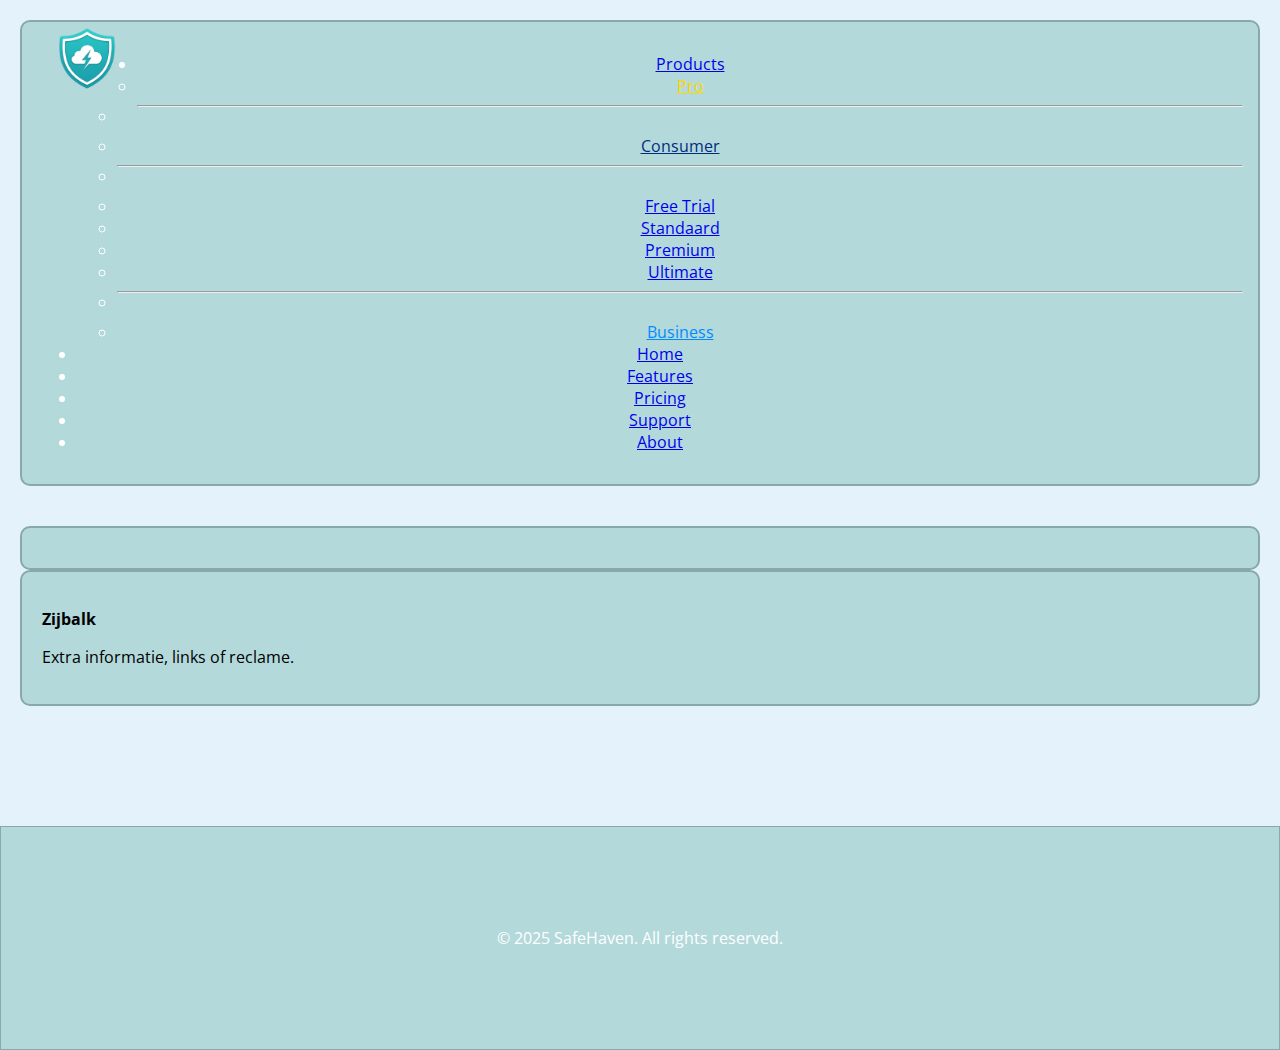
<file: Onderneming/About.html>
<!DOCTYPE html>
<html lang="en">
    <head>
    <meta charset="UTF-8">
    <meta name="viewport" content="width=device-width, initial-scale=1.0">
    <link href="https://cdn.jsdelivr.net/npm/bootstrap@5.3.6/dist/css/bootstrap.min.css" rel="stylesheet" integrity="sha384-4Q6Gf2aSP4eDXB8Miphtr37CMZZQ5oXLH2yaXMJ2w8e2ZtHTl7GptT4jmndRuHDT" crossorigin="anonymous">
    <link href="https://fonts.googleapis.com/css2?family=Open+Sans:wght@400;600&display=swap" rel="stylesheet">
    <link rel="stylesheet" href="style.css">
    <title>Mijn Website</title>
    <style>
        .v-line {
        width: 1px;
        background-color: #aaa;
        height: 100%;
        margin: 0 20px;
        }

        .products-alt {
        display: flex;
        }

        .product {
        flex: 1;
        padding: 20px;
        border-left: 1px solid #ccc;
        }

        .product:first-child {
        border-left: none;
        }
        </style>
    </head>
 <body>
    <script src="https://cdn.jsdelivr.net/npm/bootstrap@5.3.6/dist/js/bootstrap.bundle.min.js" integrity="sha384-j1CDi7MgGQ12Z7Qab0qlWQ/Qqz24Gc6BM0thvEMVjHnfYGF0rmFCozFSxQBxwHKO" crossorigin="anonymous"></script>


    <header >

      <nav navbar navbar-expand-lg navbar-light bg-light>
        <a class="navbar-brand" href="index.html">
          <img align='left' src="Assets\SafeHaven Logo NoBG.png" alt="Logo" style="height: 100px;margin-top: -28px;margin-right: 50;">
        </a>

        <ul class="nav nav-pills justify-content-center">
          <li class="nav-item dropdown">
            <a class="nav-link dropdown-toggle" data-bs-toggle="dropdown" href="#" role="button" aria-expanded="false">Products</a>
            <ul class="dropdown-menu">
              <li><a style='color: gold;' class="dropdown-item" href="#">Pro</a></li>
              <li><hr class="dropdown-divider"></li>
              <li><a style='color: rgb(0, 45, 128);' class="dropdown-item" href="#">Consumer</a></li>
              <li><hr class="dropdown-divider"></li>
              <li><a class="dropdown-item" href="#">Free Trial</a></li>
              <li><a class="dropdown-item" href="#">Standaard</a></li>
              <li><a class="dropdown-item" href="#">Premium</a></li>
              <li><a class="dropdown-item" href="#">Ultimate</a></li>
              <li><hr class="dropdown-divider"></li>
              <li><a style='color: rgb(0, 140, 255);' class="dropdown-item" href="#">Business</a></li>
            </ul>
          </li>


          <li class="nav-item">
            <a class="nav-link" href="index.html">Home</a>
          </li>
          <li class="nav-item">
            <a class="nav-link" href="Features.html">Features</a>
          </li>
          <li class="nav-item">
            <a class="nav-link" href="Pricing.html">Pricing</a>
          </li>
           <li class="nav-item">
            <a class="nav-link" href="Support.html">Support</a>
          </li>
           <li class="nav-item">
            <a class="nav-link" href="About.html">About</a>
          </li>
        </ul>
      </nav>
      
    </header>

    <div class="container">

  

  <main class="container py-4">

 
  </main>

  <aside>
      <h3>Zijbalk</h3>
      <p>Extra informatie, links of reclame.</p>
  </aside>

    </div>

    <footer class="bg-dark text-white text-center py-3 w-100">
      &copy; 2025 SafeHaven. All rights reserved.
    </footer>

  </body>
</html>
</file>
<file: Onderneming NIEUWE NIZUEZE UPDATE/style.css>
body {
  margin: 0;
  font-family: sans-serif;
}

.header, .footer {
  padding: 20px;
  text-align: center;
}

.content {
  padding: 40px;
  text-align: center;
}

/* Layout thuis */
body.home-layout {
  background-color: #e0f7fa;
  color: #006064;
}

body.home-layout .header {
  background-color: #b2ebf2;
}

body.home-layout .footer {
  background-color: #4dd0e1;
}

/* Layout zakelijk */
body.business-layout {
  background-color: #f3e5f5;
  color: #4a148c;
}

body.business-layout .header {
  background-color: #ce93d8;
}

body.business-layout .footer {
  background-color: #ba68c8;
}

.safe {
      color: rgb(0, 140, 255); /* Blue */
      font-weight: bold;
       font-size: 27px;
}

.haven {
      color: #00115a; /*Light blue */
      font-weight: bold;
      font-size: 27px;
}

@media (max-width: 600px) {
  .safe {
    font-size: 27px; /* Adjust for smaller screens */
  }

  .haven {
    font-size: 27px; /* Adjust for smaller screens */
  }
}

.carousel-item img {
  height: 67vh;
  object-fit: fill;
}

.pro-box {
  background: linear-gradient(135deg, #fff8e1, #fffde7);
  border: 3px solid gold;
  box-shadow: 0 0 20px rgba(255, 215, 0, 0.5);
  max-width: 90%;
  transition: box-shadow 0.3s ease;
}

.pro-box:hover {
  box-shadow: 0 0 35px rgba(255, 215, 0, 0.8);
}

.container {
  max-width: 600px;
  margin: 0 auto;
}

.box {
  background-color: #f8f9fa;
  border-radius: 10px;
  box-shadow: 0 4px 6px rgba(0, 0, 0, 0.1);
}

.buttons button {
  width: 150px;
  font-size: 16px;
  padding: 10px;
  cursor: pointer;
}

.role-content {
  margin-top: 20px;
  font-size: 18px;
  color: #333;
}
</file>
<file: Onderneming/style.css>
* {
      font-family: 'Open Sans', sans-serif;
      font-size: 1rem;
      
    }

    body {
      display: flex;
      flex-direction: column;  
      margin: 0;
      font-family: Arial, sans-serif;
      background-color: #e4f2fc;
    }
    
    .Titel {
      text-align: left
    }

    footer {
      background-color: #b3d9db;
      border: 1px solid #89a8aa;
      color: rgb(255, 255, 255);
      padding: 100px;
      text-align: center;
    }

    header {
      background-color: #e4f2fc ;
      color: #e4f2fc;
      padding: 20px;
      text-align: center;
    }

    nav {
      border-radius: 10px;
      border: 2px solid #89a8aa;
      background-color: #b3d9db;
      padding: 15px;
      color: white;
      text-align: center;
    }

    .container {
      display: flex;
      padding: 20px;
      flex-direction: column;  
    }

    main {
      border-radius: 10px;
      border: 2px solid #89a8aa;
      background-color: #b3d9db;
      flex: 3;
      padding: 20px;
      background-color: #b3d9db;
    }

    aside {
      flex: 1;
      padding: 20px;
      background-color: #b3d9db;
      border-radius: 10px;
      border: 2px solid #89a8aa;
    }

    footer {
      margin-top: 100px;
    }


    .v-line {
      width: 1px;
      background-color: #aaa;
      height: 100%;
      margin: 0 20px;
    }

    .products-alt {
      display: flex;
    }

    .product {
      flex: 1;
      padding: 20px;
      border-left: 1px solid #ccc;
    }

    .product:first-child {
      border-left: none;
    }
</file>
<file: Examen-06-25-UPDATED/Onderneming/style.css>
* {
      font-family: 'Open Sans', sans-serif;
      font-size: 1rem;
      
    }

    body {
      display: flex;
      flex-direction: column;  
      margin: 0;
      font-family: Arial, sans-serif;
      background-color: #e4f2fc;
    }
    
    .Titel {
      text-align: left
    }

    footer {
      background-color: #b3d9db;
      border: 1px solid #89a8aa;
      color: rgb(255, 255, 255);
      padding: 100px;
      text-align: center;
    }

    header {
      background-color: #e4f2fc ;
      color: #e4f2fc;
      padding: 20px;
      text-align: center;
    }

    nav {
      border-radius: 10px;
      border: 2px solid #89a8aa;
      background-color: #b3d9db;
      padding: 15px;
      color: white;
      text-align: center;
    }

    .container {
      display: flex;
      padding: 20px;
      flex-direction: column;  
    }

    main {
      border-radius: 10px;
      border: 2px solid #89a8aa;
      background-color: #b3d9db;
      flex: 3;
      padding: 20px;
      background-color: #b3d9db;
    }

    aside {
      flex: 1;
      padding: 20px;
      background-color: #b3d9db;
      border-radius: 10px;
      border: 2px solid #89a8aa;
    }

    footer {
      margin-top: 100px;
    }


    .v-line {
      width: 1px;
      background-color: #aaa;
      height: 100%;
      margin: 0 20px;
    }

    .products-alt {
      display: flex;
    }

    .product {
      flex: 1;
      padding: 20px;
      border-left: 1px solid #ccc;
    }

    .product:first-child {
      border-left: none;
    }
</file>
